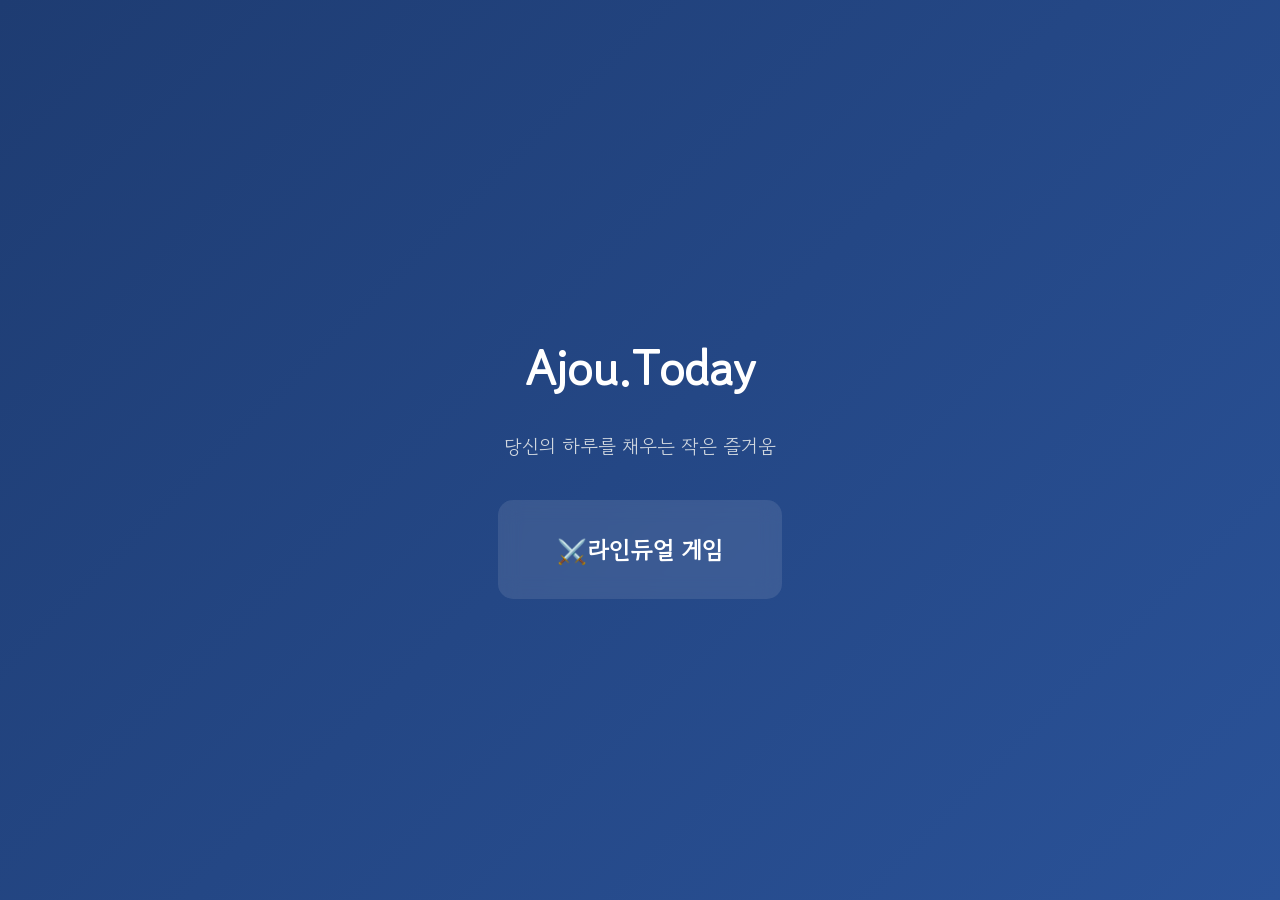
<file: src/main/resources/static/index.html>
<!DOCTYPE html>
<html lang="ko">
<head>
    <meta charset="UTF-8">
    <meta name="viewport" content="width=device-width, initial-scale=1.0">
    <title>Ajou Today 메인 포털</title>
    <link href="https://fonts.googleapis.com/css2?family=Gowun+Dodum&display=swap" rel="stylesheet">
    <style>
        body {
            margin: 0; padding: 0; height: 100vh;
            display: flex; flex-direction: column; justify-content: center; align-items: center;
            font-family: 'Gowun Dodum', sans-serif;
            background: linear-gradient(135deg, #1e3c72 0%, #2a5298 100%);
            color: white; text-align: center;
        }
        h1 { font-size: 3rem; margin-bottom: 10px; }
        p { font-size: 1.2rem; margin-bottom: 40px; color: #d1d8e0; }
        .menu-container { display: flex; gap: 20px; flex-wrap: wrap; justify-content: center;}
        .menu-card {
            background: rgba(255, 255, 255, 0.1); backdrop-filter: blur(10px);
            padding: 30px 40px; border-radius: 15px; text-decoration: none; color: white;
            font-size: 1.5rem; font-weight: bold; border: 2px solid transparent;
            transition: all 0.3s ease; width: 200px;
        }
        .menu-card:hover {
            background: rgba(255, 255, 255, 0.2); transform: translateY(-5px);
            border: 2px solid #fff; box-shadow: 0 10px 20px rgba(0,0,0,0.3);
        }
    </style>
</head>
<body>
<h1>Ajou.Today</h1>
<p>당신의 하루를 채우는 작은 즐거움</p>

<div class="menu-container">
    <a href="/lineduel" class="menu-card">⚔️라인듀얼 게임</a>
    <!--
    <a href="/quote" class="menu-card">📜 오늘의 명언</a>
    <a href="/survival" class="menu-card">서바이벌 게임</a>
    -->
</div>
</body>
</html>
</file>
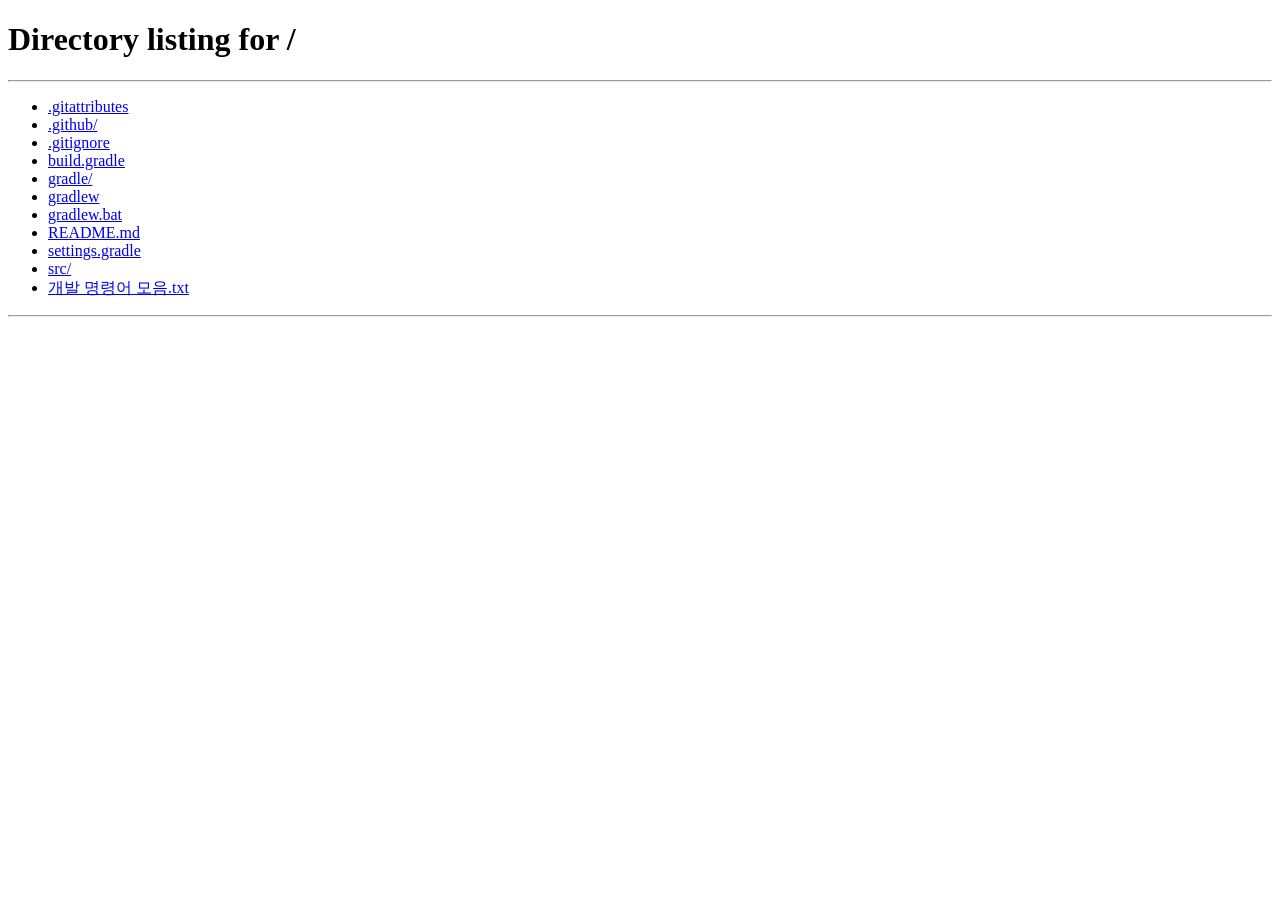
<file: src/main/resources/static/admin.html>
<!DOCTYPE html>
<html lang="ko">
<head>
    <meta charset="UTF-8">
    <title>Ajou Today - 관리자 페이지</title>
    <link href="https://fonts.googleapis.com/css2?family=Gowun+Dodum&display=swap" rel="stylesheet">
    <style>
        body { font-family: 'Gowun Dodum', sans-serif; background-color: #f5f6fa; padding: 40px; }
        .container { max-width: 800px; margin: 0 auto; background: white; padding: 30px; border-radius: 15px; box-shadow: 0 4px 6px rgba(0,0,0,0.1); }
        h1 { color: #2f3640; text-align: center; }
        .input-group { display: flex; gap: 10px; margin-bottom: 30px; }
        input { flex: 1; padding: 12px; border: 1px solid #dcdde1; border-radius: 8px; font-size: 1rem; }
        button { padding: 10px 20px; border: none; border-radius: 8px; cursor: pointer; font-weight: bold; }
        .btn-add { background-color: #4cd137; color: white; }
        .quote-item { display: flex; justify-content: space-between; align-items: center; padding: 15px; border-bottom: 1px solid #f1f2f6; }
        .btn-delete { background-color: #e84118; color: white; font-size: 0.8rem; }
        .back-link { display: block; text-align: center; margin-top: 20px; color: #7f8fa6; text-decoration: none; }
    </style>
</head>
<body>
<div class="container">
    <h1>📜 명언 관리 시스템</h1>

    <div class="input-group">
        <input type="text" id="quoteInput" placeholder="새로운 명언을 입력하세요...">
        <button class="btn-add" onclick="addQuote()">등록</button>
    </div>

    <div id="quoteList">
    </div>

    <a href="/" class="back-link">⬅️ 메인으로 돌아가기</a>
</div>

<script>
    // 1. 브라우저 메모장에 저장된 마패(JWT)가 있는지 확인합니다.
    let jwtToken = sessionStorage.getItem('jwt_token');

    // 🔐 인증 및 로그인 함수
    async function authenticate() {
        if (!jwtToken) {
            // 토큰이 없으면 비밀번호를 물어봅니다.
            const password = prompt("관리자 비밀번호를 입력하세요 (힌트: ajou!)");
            if (!password) {
                alert("비밀번호를 입력하지 않아 메인으로 돌아갑니다.");
                window.location.href = "/";
                return;
            }

            // 💡 [핵심] 서버의 /login 창구로 비밀번호를 보내서 토큰을 요청합니다!
            const response = await fetch('/api/quotes/login', {
                method: 'POST',
                headers: { 'Content-Type': 'application/json' },
                body: JSON.stringify({ password: password })
            });

            if (response.ok) {
                // 성공하면 서버가 아주 긴 토큰 문자열을 줍니다.
                jwtToken = await response.text();
                sessionStorage.setItem('jwt_token', jwtToken); // 브라우저 메모장에 저장!
                alert("로그인 성공! 마패를 발급받았습니다.");
                loadQuotes();
            } else {
                alert("비밀번호가 틀렸습니다!");
                window.location.href = "/";
            }
        } else {
            // 이미 토큰이 있으면 바로 목록을 불러옵니다.
            loadQuotes();
        }
    }

    // 2. 명언 목록 불러오기 (누구나 볼 수 있으니 마패 불필요)
    async function loadQuotes() {
        const response = await fetch('/api/quotes');
        const quotes = await response.json();
        const listDiv = document.getElementById('quoteList');
        listDiv.innerHTML = '';

        quotes.forEach(q => {
            const item = document.createElement('div');
            item.className = 'quote-item';
            item.innerHTML = `
                    <span>${q.content}</span>
                    <button class="btn-delete" onclick="deleteQuote(${q.id})">삭제</button>
                `;
            listDiv.appendChild(item);
        });
    }

    // 3. 🔒 명언 등록하기 (헤더에 마패 추가!)
    async function addQuote() {
        const input = document.getElementById('quoteInput');
        if (!input.value) return alert('내용을 입력해주세요!');

        const response = await fetch('/api/quotes', {
            method: 'POST',
            headers: {
                'Content-Type': 'application/json',
                'Authorization': 'Bearer ' + jwtToken  // 💡 실무 표준: Bearer 방식!
            },
            body: JSON.stringify({ content: input.value })
        });

        if (response.ok) {
            input.value = '';
            loadQuotes();
        } else {
            alert("등록 실패! 토큰이 만료되었거나 권한이 없습니다.");
            sessionStorage.removeItem('jwt_token'); // 썩은 마패 버리기
            location.reload(); // 새로고침해서 다시 로그인
        }
    }

    // 4. 🔒 명언 삭제하기 (헤더에 마패 추가!)
    async function deleteQuote(id) {
        if (!confirm('정말 삭제할까요?')) return;

        const response = await fetch(`/api/quotes/${id}`, {
            method: 'DELETE',
            headers: {
                'Authorization': 'Bearer ' + jwtToken // 💡 여기도 마패를 보여줍니다!
            }
        });

        if (response.ok) {
            loadQuotes();
        } else {
            alert("삭제 실패! 토큰이 만료되었거나 권한이 없습니다.");
            sessionStorage.removeItem('jwt_token');
            location.reload();
        }
    }

    // 페이지 접속 시 인증부터 시작!
    authenticate();
</script>
</body>
</html>
</file>
